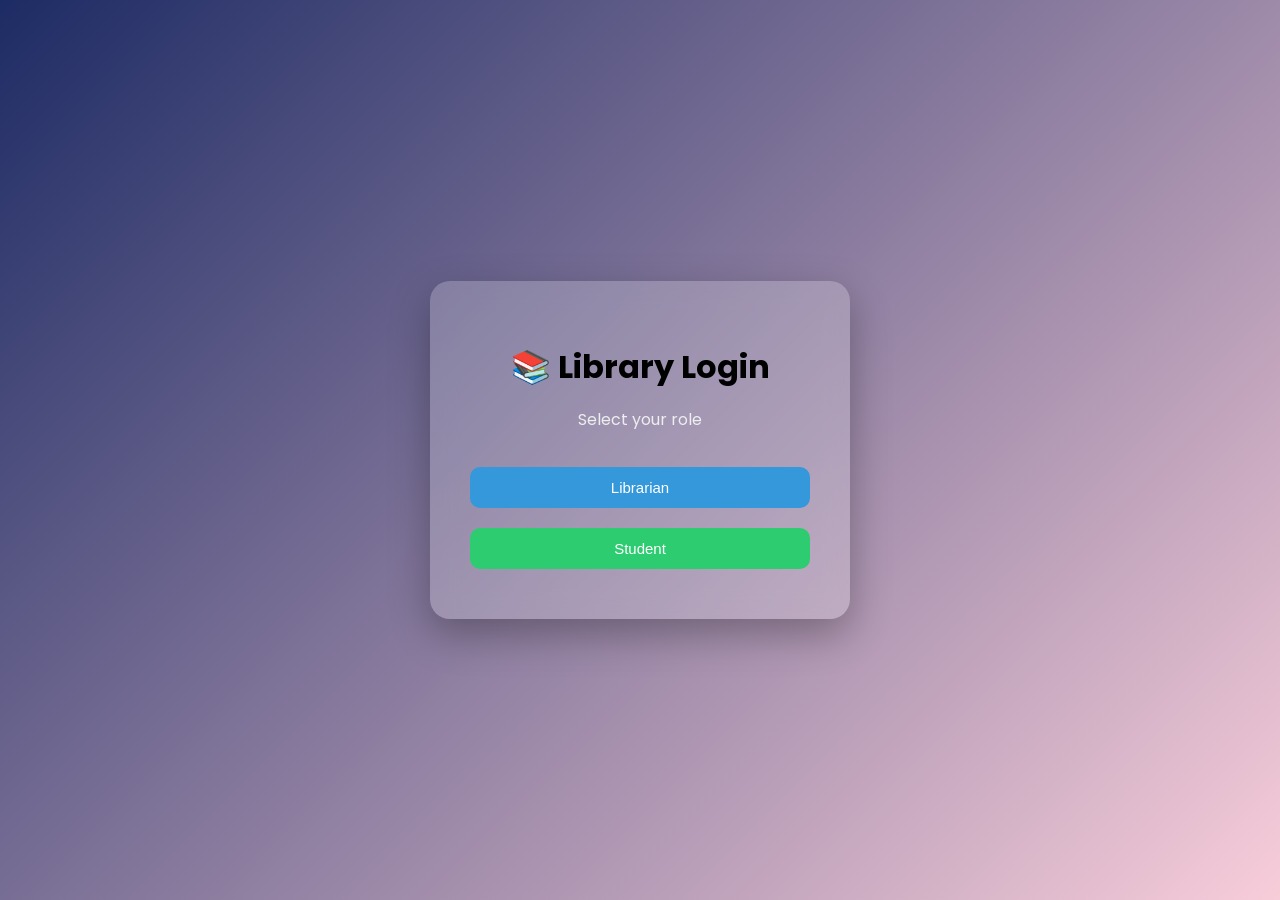
<file: index.html>
<!DOCTYPE html>

<html>

<head>
<meta charset="UTF-8">
<title>Library Dashboard</title>
<link rel="stylesheet" href="style.css">

<link href="https://fonts.googleapis.com/css2?family=Poppins:wght@300;400;600&display=swap" rel="stylesheet">

</head>

<body>

<header>

<h1 id="dashboardTitle">📚 Library Dashboard</h1>

<div>
<button onclick="toggleDarkMode()">🌙 Dark Mode</button>
<button onclick="logout()">Logout</button>
</div>

</header>

<div class="dashboard">

<div class="stats">

<div class="card">
<h2 id="totalBooks">0</h2>
<p>Total Books</p>
</div>

<div class="card">
<h2 id="issuedBooks">0</h2>
<p>Issued Books</p>
</div>

</div>

<div class="controls">

<input type="text" id="search" placeholder="Search books..." onkeyup="searchBook()">

<button id="addBookBtn" onclick="openForm()">+ Add Book</button>

</div>

<div id="book-container"></div>

</div>

<div id="formPopup" class="popup">

<h2>Add Book</h2>

<input id="title" placeholder="Book Title">
<input id="author" placeholder="Author">
<input id="image" placeholder="Image URL">
<input id="category" placeholder="Category">

<button onclick="addBook()">Save</button> <button onclick="closeForm()">Cancel</button>

</div>

<script src="script.js"></script>

</body>
</html>
</file>
<file: style.css>
body{
font-family:'Poppins',sans-serif;
margin:0;
background:#f4f6f9;
}

header{
display:flex;
justify-content:space-between;
align-items:center;
background:#2c3e50;
color:white;
padding:18px 40px;
}

.dashboard{
max-width:1100px;
margin:auto;
padding:30px;
}

.stats{
display:flex;
gap:20px;
margin-bottom:25px;
}

.card{
flex:1;
background:white;
padding:20px;
border-radius:10px;
text-align:center;
box-shadow:0 4px 10px rgba(0,0,0,0.08);
}

.controls{
display:flex;
justify-content:space-between;
margin-bottom:25px;
}

.controls input{
width:70%;
padding:10px;
border-radius:6px;
border:1px solid #ccc;
}

button{
background:#3498db;
border:none;
color:white;
padding:10px 16px;
border-radius:6px;
cursor:pointer;
}

button:hover

#book-container{
display:grid;
grid-template-columns:repeat(3,1fr);
gap:22px;
}

.book-card{
background:white;
border-radius:12px;
overflow:hidden;
box-shadow:0 6px 18px rgba(0,0,0,0.08);
transition:0.3s;
}

.book-card:hover{
transform:translateY(-8px);
}

.book-card img{
width:100%;
height:150px;
object-fit:cover;
}

.book-info{
padding:15px;
}

.book-info h3{
margin:0;
font-size:17px;
}

.author{
font-size:13px;
color:#777;
}

.category{
display:inline-block;
background:#3498db;
color:white;
font-size:11px;
padding:4px 8px;
border-radius:6px;
margin-top:6px;
}

.rating{
color:#f1c40f;
font-size:14px;
margin-top:6px;
}

.status{
margin-top:5px;
font-weight:600;
}

.available{
color:#2ecc71;
}

.issued{
color:#e74c3c;
}

.book-actions{
display:flex;
gap:6px;
margin-top:10px;
}

.book-actions button{
flex:1;
font-size:12px;
padding:6px;
}

.popup{
position:fixed;
top:50%;
left:50%;
transform:translate(-50%,-50%);
background:white;
padding:25px;
border-radius:10px;
display:none;
width:300px;
box-shadow:0 10px 25px rgba(0,0,0,0.2);
}

.popup input{
width:100%;
padding:10px;
margin-bottom:10px;
border-radius:6px;
border:1px solid #ccc;
}

.login-box{
width:300px;
margin:120px auto;
text-align:center;
background:white;
padding:30px;
border-radius:10px;
box-shadow:0 5px 15px rgba(0,0,0,0.1);
}

.login-box button{
display:block;
width:100%;
margin-top:10px;
}

.dark{
background:#121212;
color:white;
}

.dark .card,
.dark .book-card,
.dark .popup{
background:#1e1e1e;
color:white;
}
.student-mode header{
background:#34495e;
}

.student-mode .stats{
display:none;
}

.student-mode #addBookBtn{
display:none;
}

.student-mode .category{
background:#8e44ad;
}
/* LOGIN PAGE */

.login-body{

height:100vh;
display:flex;
justify-content:center;
align-items:center;

font-family:'Poppins',sans-serif;

background:linear-gradient(135deg,#1d2b64,#f8cdda);

overflow:hidden;

}

/* Floating animation */

@keyframes float{

0%{transform:translateY(0px)}
50%{transform:translateY(-15px)}
100%{transform:translateY(0px)}

}

.login-card{

width:340px;
padding:40px;

background:rgba(255,255,255,0.2);
backdrop-filter:blur(12px);

border-radius:20px;

text-align:center;

box-shadow:0 15px 40px rgba(0,0,0,0.3);

animation:float 5s ease-in-out infinite;

}

.login-card h1{

margin-bottom:5px;

}

.login-card p{

color:#eee;
margin-bottom:25px;

}

.btn{

width:100%;
padding:12px;
margin:10px 0;

border:none;

border-radius:10px;

font-size:15px;

cursor:pointer;

transition:all 0.3s;

}

.librarian{

background:#3498db;
color:white;

}

.student{

background:#2ecc71;
color:white;

}

.btn:hover{

transform:translateY(-3px) scale(1.03);

box-shadow:0 10px 25px rgba(0,0,0,0.25);

}
</file>
